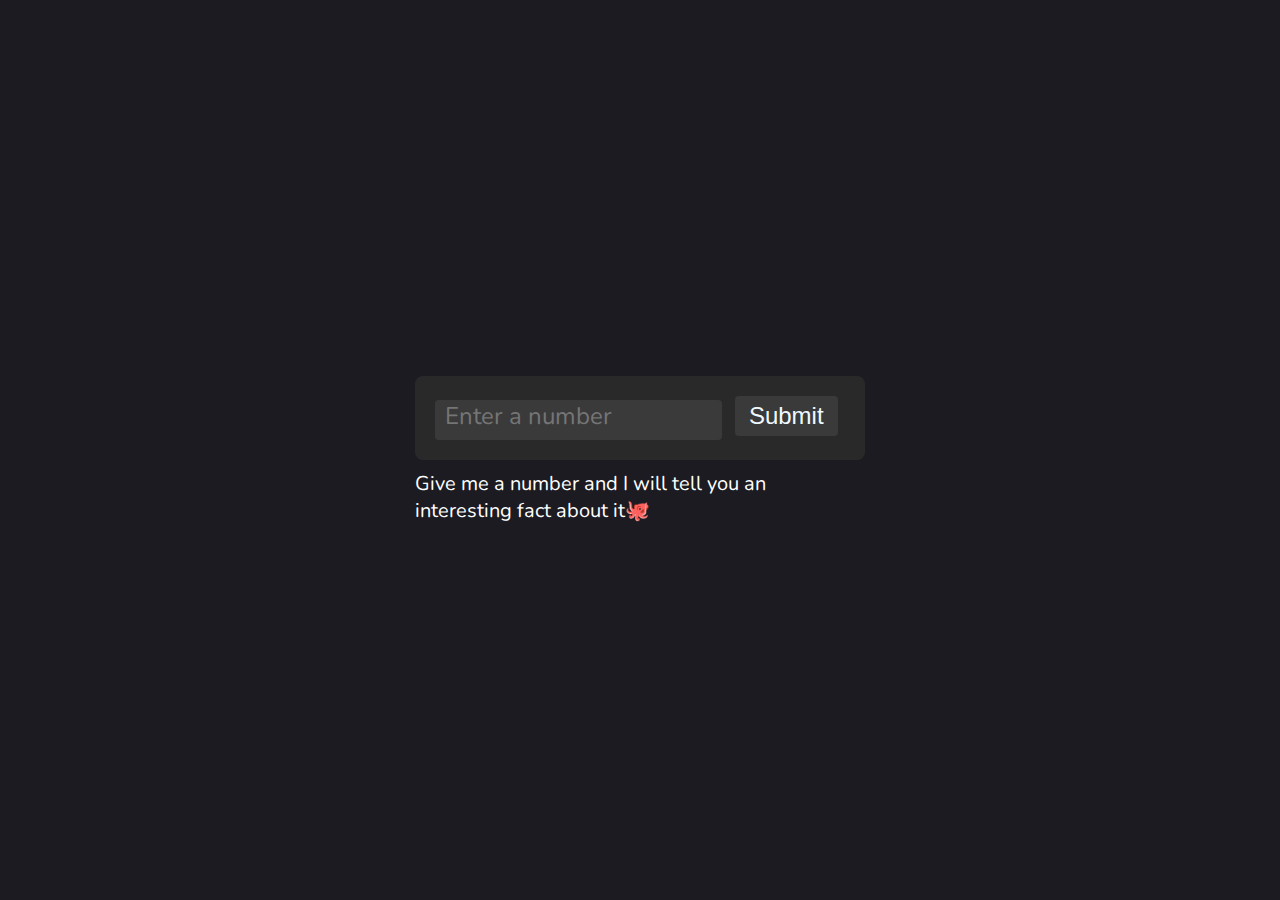
<file: API numbers/index.html>
<!DOCTYPE html>
<html lang="en">
  <head>
    <meta charset="UTF-8" />
    <meta name="viewport" content="width=device-width, initial-scale=1.0" />
    <title>Interesting Fact with API Numbers</title>
    <link rel="preconnect" href="https://fonts.googleapis.com" />
    <link rel="preconnect" href="https://fonts.gstatic.com" crossorigin />
    <link
      href="https://fonts.googleapis.com/css2?family=Nunito:ital,wght@0,200..1000;1,200..1000&display=swap"
      rel="stylesheet"
    />
    <link rel="stylesheet" href="style.css" />
  </head>
  <body>
    <section>
      <div class="container">
        <form>
          <input type="number" placeholder="Enter a number" />
          <button type="submit">Submit</button>
        </form>
        <div class="number-fact">
          Give me a number and I will tell you an interesting fact about it🐙
        </div>
      </div>
    </section>
    <script src="main.js"></script>
  </body>
</html>
</file>
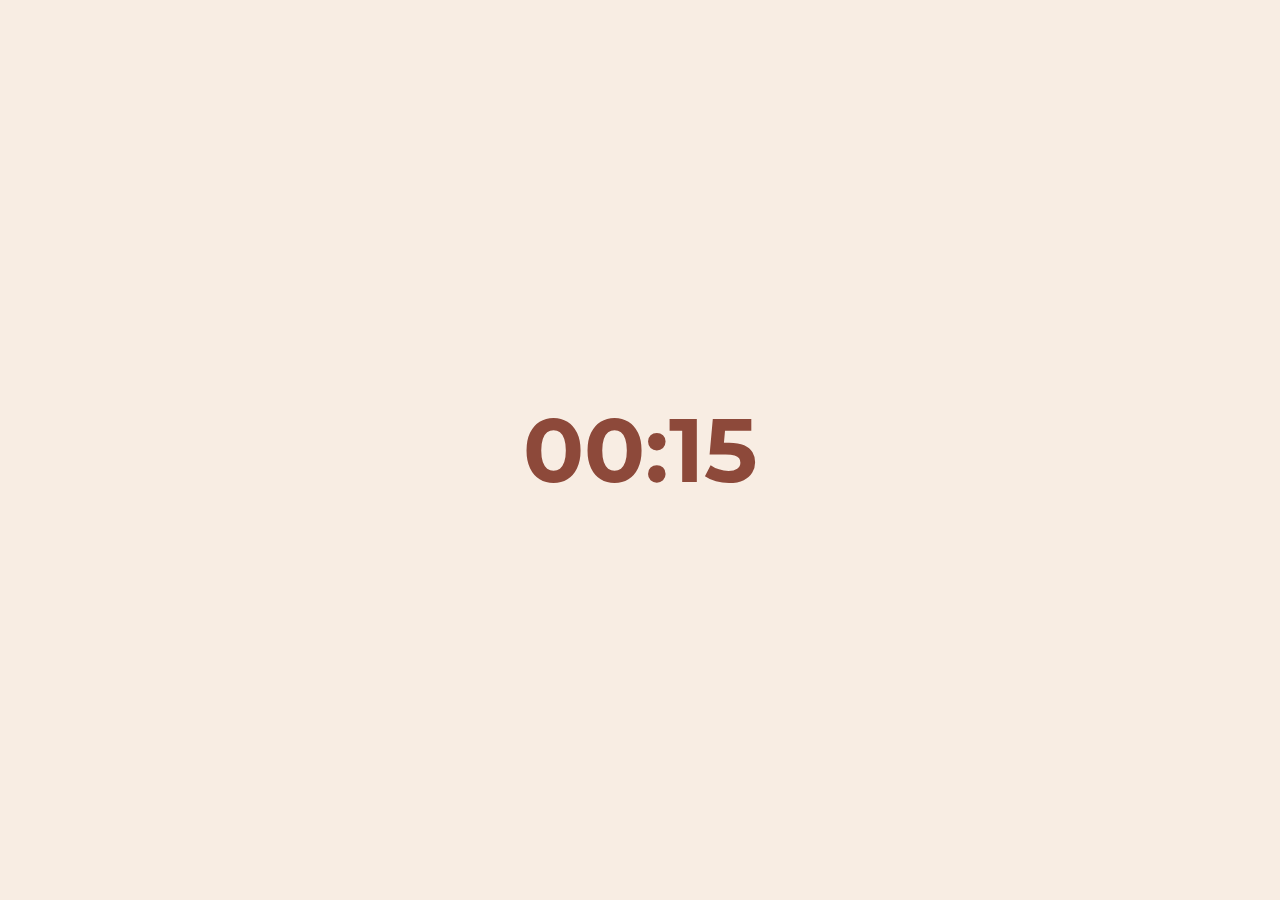
<file: Countdown Timer/index.html>
<!DOCTYPE html>
<html lang="en">
  <head>
    <meta charset="UTF-8" />
    <meta name="viewport" content="width=device-width, initial-scale=1.0" />
    <title>Countdown</title>
    <link rel="stylesheet" href="style.css" />
    <link rel="preconnect" href="https://fonts.googleapis.com" />
    <link rel="preconnect" href="https://fonts.gstatic.com" crossorigin />
    <link
      href="https://fonts.googleapis.com/css2?family=Montserrat:ital,wght@0,100..900;1,100..900&display=swap"
      rel="stylesheet"
    />
  </head>
  <body>
    <section>
      <div class="container">
        <h1>00:00</h1>
      </div>
    </section>
    <script src="main.js"></script>
  </body>
</html>
</file>
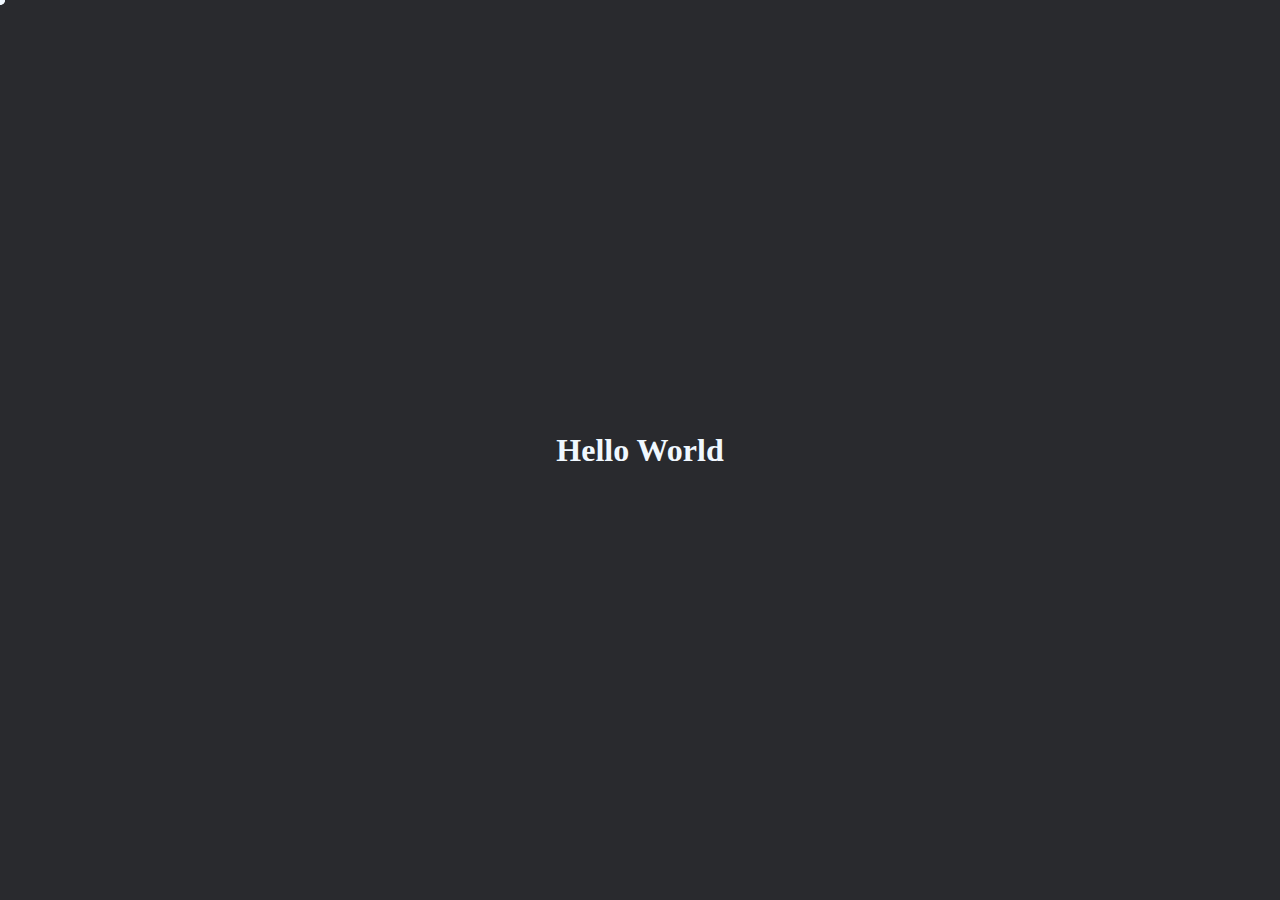
<file: custom cursor/index.html>
<!DOCTYPE html>
<html lang="en">
  <head>
    <meta charset="UTF-8" />
    <meta name="viewport" content="width=device-width, initial-scale=1.0" />
    <title>Custom Cursor</title>
    <link rel="stylesheet" href="./style.css" />
  </head>
  <body>
    <section class="container">
      <h1>Hello World</h1>
    </section>

    <div class="cursor"></div>
    <script src="./index.js"></script>
  </body>
</html>
</file>
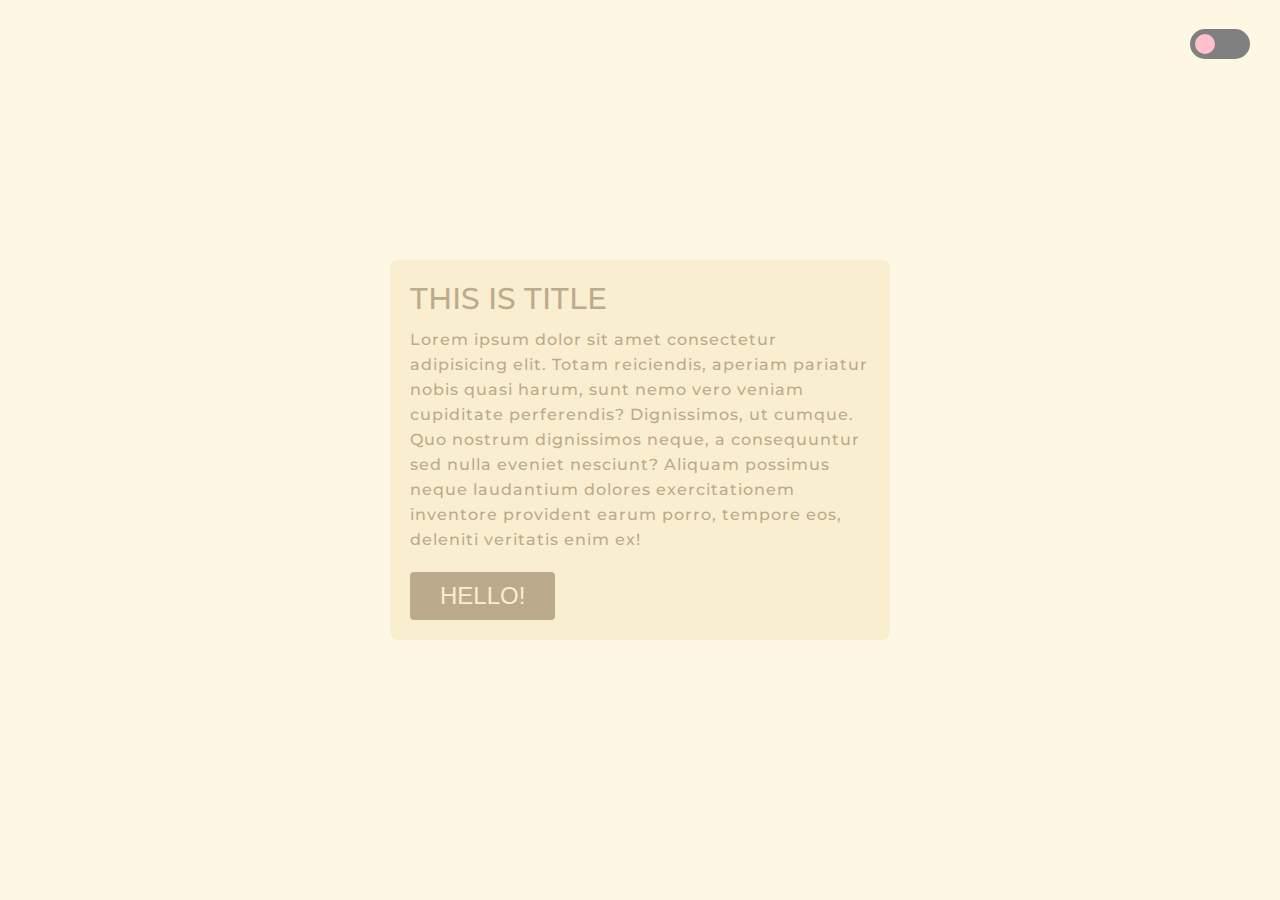
<file: dark mode layout/index.html>
<!DOCTYPE html>
<html lang="en">
  <head>
    <meta charset="UTF-8" />
    <meta name="viewport" content="width=device-width, initial-scale=1.0" />
    <title>Dark Theme Switcher</title>
    <link rel="preconnect" href="https://fonts.googleapis.com" />
    <link rel="preconnect" href="https://fonts.gstatic.com" crossorigin />
    <link
      href="https://fonts.googleapis.com/css2?family=Montserrat:ital,wght@0,100..900;1,100..900&display=swap"
      rel="stylesheet"
    />
    <link rel="stylesheet" href="./style.css" />
  </head>
  <body data-theme="light">
    <section>
      <div class="container">
        <h1>This is title</h1>
        <p>
          Lorem ipsum dolor sit amet consectetur adipisicing elit. Totam
          reiciendis, aperiam pariatur nobis quasi harum, sunt nemo vero veniam
          cupiditate perferendis? Dignissimos, ut cumque. Quo nostrum
          dignissimos neque, a consequuntur sed nulla eveniet nesciunt? Aliquam
          possimus neque laudantium dolores exercitationem inventore provident
          earum porro, tempore eos, deleniti veritatis enim ex!
        </p>
        <button>Hello!</button>
      </div>
    </section>

    <div class="theme-switcher">
      <input type="checkbox" id="switcher" />
      <label for="switcher">Switch</label>
    </div>
    <script src="./main.js"></script>
  </body>
</html>
</file>
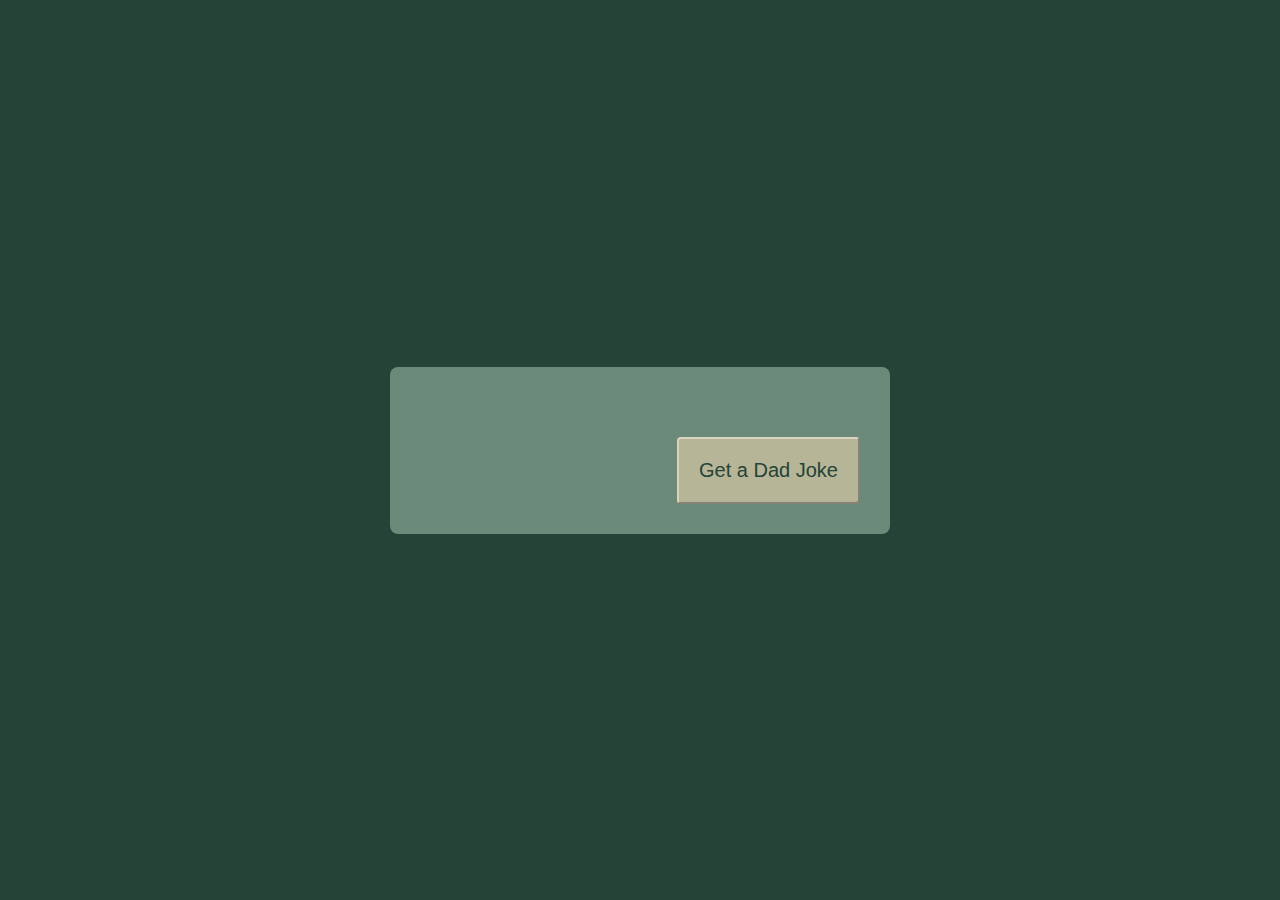
<file: random-generator/index.html>
<!DOCTYPE html>
<html lang="en">
  <head>
    <meta charset="UTF-8" />
    <meta name="viewport" content="width=device-width, initial-scale=1.0" />
    <title>Random Joke Generator</title>
    <link rel="stylesheet" href="style.css" />
    <link rel="preconnect" href="https://fonts.googleapis.com" />
    <link rel="preconnect" href="https://fonts.gstatic.com" crossorigin />
    <link
      href="https://fonts.googleapis.com/css2?family=Montserrat:ital,wght@0,100..900;1,100..900&display=swap"
      rel="stylesheet"
    />
  </head>
  <body>
    <section>
      <div class="container">
        <div class="joke">
          <p></p>
        </div>
        <button>Get a Dad Joke</button>
      </div>
    </section>
    <script src="main.js"></script>
  </body>
</html>
</file>
<file: API numbers/style.css>
* {
  padding: 0;
  margin: 0;
  box-sizing: border-box;
}
html {
  font-family: "Nunito", sans-serif;
  font-size: 10px;
}
body {
  background-color: rgb(28, 27, 34);
  color: white;
  min-height: 100vh;
  width: 100%;
  display: flex;
  align-items: center;
  justify-content: center;
}
section {
  width: 100%;
}
.container {
  width: 90%;
  max-width: 450px;
  margin: 0 auto;
}
form {
  width: 100%;
  background-color: rgb(42, 41, 42);
  padding: 20px;
  border-radius: 8px;
}
input[type="number"] {
  width: 70%;
  height: 40px;
  border-radius: 4px;
  outline: none;
  border: none;
  background-color: #3a3a3b;
  color: aliceblue;
  padding-left: 10px;
}
input[type="number"]::placeholder {
  font-size: 24px;
  font-family: "Nunito", sans-serif;
  font-weight: 400;
}
button {
  display: inline-block;
  width: 25%;
  font-size: 24px;
  height: 40px;
  background-color: #3a3a3b;
  color: aliceblue;
  border: none;
  outline: none;
  border-radius: 4px;
  margin-left: 10px;
  cursor: pointer;
}
.number-fact {
  margin-top: 10px;
  height: auto;
  font-size: 20px;
}
</file>
<file: Countdown Timer/style.css>
* {
  padding: 0;
  margin: 0;
  box-sizing: border-box;
}
body {
  background-color: #f8ede3;
}
section {
  height: 100vh;
  width: 100%;
  display: flex;
  align-items: center;
  justify-content: center;
}
h1 {
  font-family: "Montserrat", sans-serif;
  font-size: 90px;
  color: #8d493a;
}
</file>
<file: custom cursor/style.css>
* {
  padding: 0;
  margin: 0;
  box-sizing: border-box;
  cursor: none;
}
body {
  overflow-x: hidden;
}
section {
  min-height: 100vh;
  background-color: rgb(41, 42, 46);
  width: 100%;
  display: flex;
  align-items: center;
  justify-content: center;
  color: aliceblue;
}
.cursor {
  position: absolute;
  left: 0;
  top: 0;
  /* border: 1.5px solid white; */
  width: 30px;
  height: 30px;
  border-radius: 50px;
  transform: translate(-50%, -50%);
  pointer-events: none;
}
.cursor::after,
.cursor::before {
  content: "";
  position: absolute;
  width: 10px;
  height: 10px;
  left: 50%;
  top: 50%;
  transform: translate(-50%, -50%);
  background-color: aliceblue;
  border-radius: 50px;
}
.cursor::before {
  background-color: rgb(255, 255, 255);
  /* transform: translate(-50%, -50%) scale(3); */
}
.cursor.click::before {
  animation: click 0.5s ease-in-out forwards;
}

@keyframes click {
  0% {
    opacity: 1;
    transform: translate(-50%, -50%) scale(1);
  }
  100% {
    opacity: 0;
    transform: translate(-50%, -50%) scale(5);
  }
}
</file>
<file: dark mode layout/style.css>
* {
  padding: 0;
  margin: 0;
  box-sizing: border-box;
}
/* Light theme colors */
body[data-theme="light"] {
  --color-1: ;
}

/* Dark theme colors */
body[data-theme="dark"] {
  --color-1: #2c3639;
  --color-2: #3f4e4f;
  --color-3: #a27b5c;
  --color-4: #dcd7c9;
}

/* Light theme colors */
body[data-theme="light"] {
  --color-1: #fdf7e4;
  --color-2: #faeed1;
  --color-3: #ded0b6;
  --color-4: #bbab8c;
}
body {
  font-family: "Montserrat", sans-serif;
  color: var(--color-4);
}
section {
  background-color: var(--color-1);
  min-height: 100vh;
  width: 100%;
  display: flex;
  align-items: center;
  justify-content: center;
}
.container {
  width: 90%;
  margin: 0 auto;
  background-color: var(--color-2);
  border-radius: 8px;
  padding: 20px;
  max-width: 500px;
}
h1 {
  font-size: 30px;
  font-weight: 500;
  text-transform: uppercase;
}
p {
  margin-top: 10px;
  font-size: 16px;
  font-weight: 500;
  letter-spacing: 1px;
  line-height: 25px;
}
button {
  background-color: var(--color-4);
  padding: 10px 30px;
  border: none;
  font-size: 24px;
  text-transform: uppercase;
  color: var(--color-2);
  border-radius: 4px;
  margin-top: 20px;
  cursor: pointer;
}
.theme-switcher {
  position: absolute;
  right: 30px;
  top: 10px;
}
input {
  width: 0;
  height: 0;
  visibility: hidden;
}
label {
  display: block;
  text-indent: -9999px;
  height: 30px;
  width: 60px;
  cursor: pointer;
  background-color: gray;
  border-radius: 50px;
  position: relative;
  transition: 0.5s ease background-color;
}
label::after {
  position: absolute;
  content: "";
  width: 20px;
  height: 20px;
  border-radius: 50%;
  background-color: pink;
  top: 50%;
  left: 5px;
  transform: translateY(-50%);
  transition: 0.5s ease;
}
input:checked + label {
  background-color: grey;
  border: 2px solid whitesmoke;
}
input:checked + label::after {
  background-color: aliceblue;
  left: calc(100% - 25px);
}
</file>
<file: random-generator/style.css>
* {
  margin: 0;
  padding: 0;
  box-sizing: border-box;
}
html {
  font-size: 10px;
  font-family: "Montserrat", sans-serif;
}
body {
  background-color: #254336;
  color: wheat;
}
section {
  min-height: 100vh;
  width: 100%;
  padding: 100px 0;
  display: flex;
  align-items: center;
  justify-content: center;
}
.container {
  width: 90%;
  max-width: 500px;
  margin: 0 auto;
  background-color: #6b8a7a;
  border-radius: 8px;
  padding: 3rem;
  display: flex;
  flex-direction: column;
}
.container p {
  font-size: 2rem;
  font-weight: 300;
  line-height: 3rem;
  text-align: justify;
}
button {
  margin-top: 4rem;
  padding: 2rem;
  font-size: 2rem;
  background-color: #b7b597;
  color: #254336;
  border-radius: 4px;
  border-color: #dad3be;
  cursor: pointer;
  align-self: flex-end;
}
</file>
